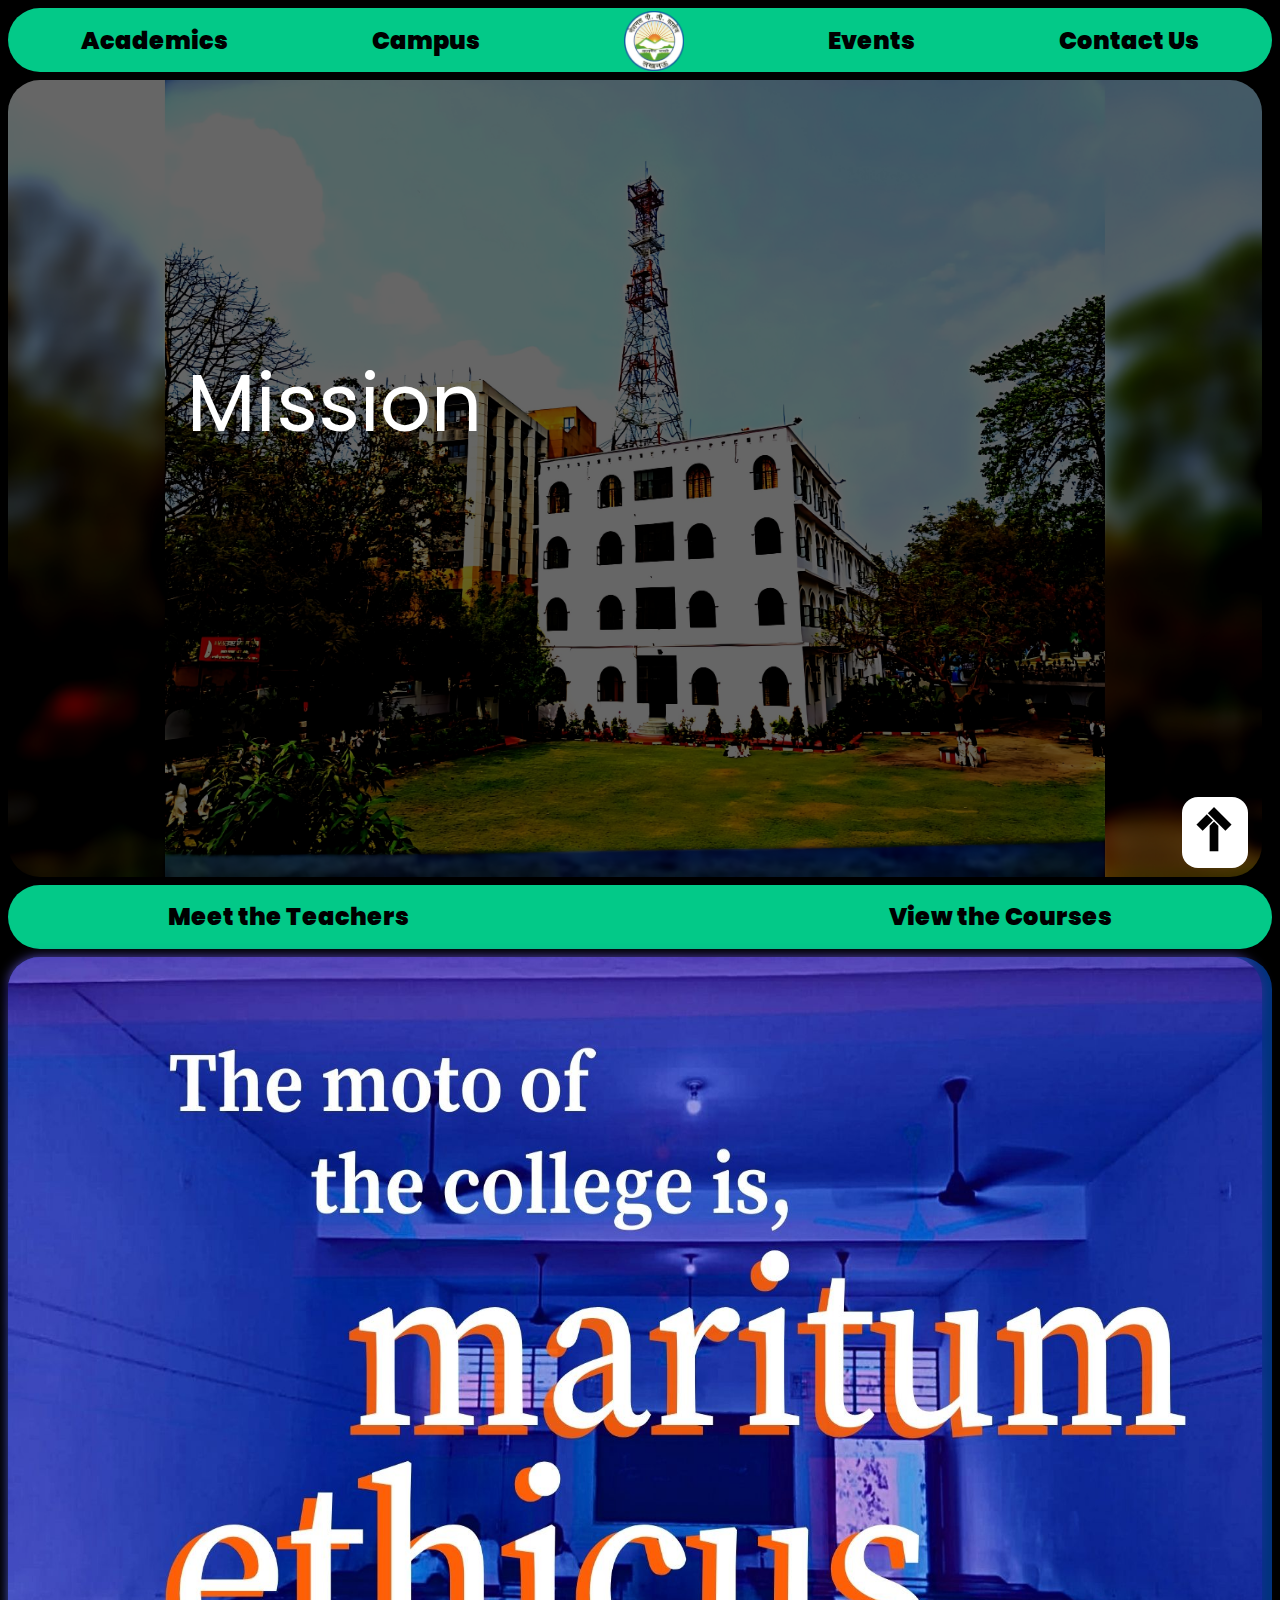
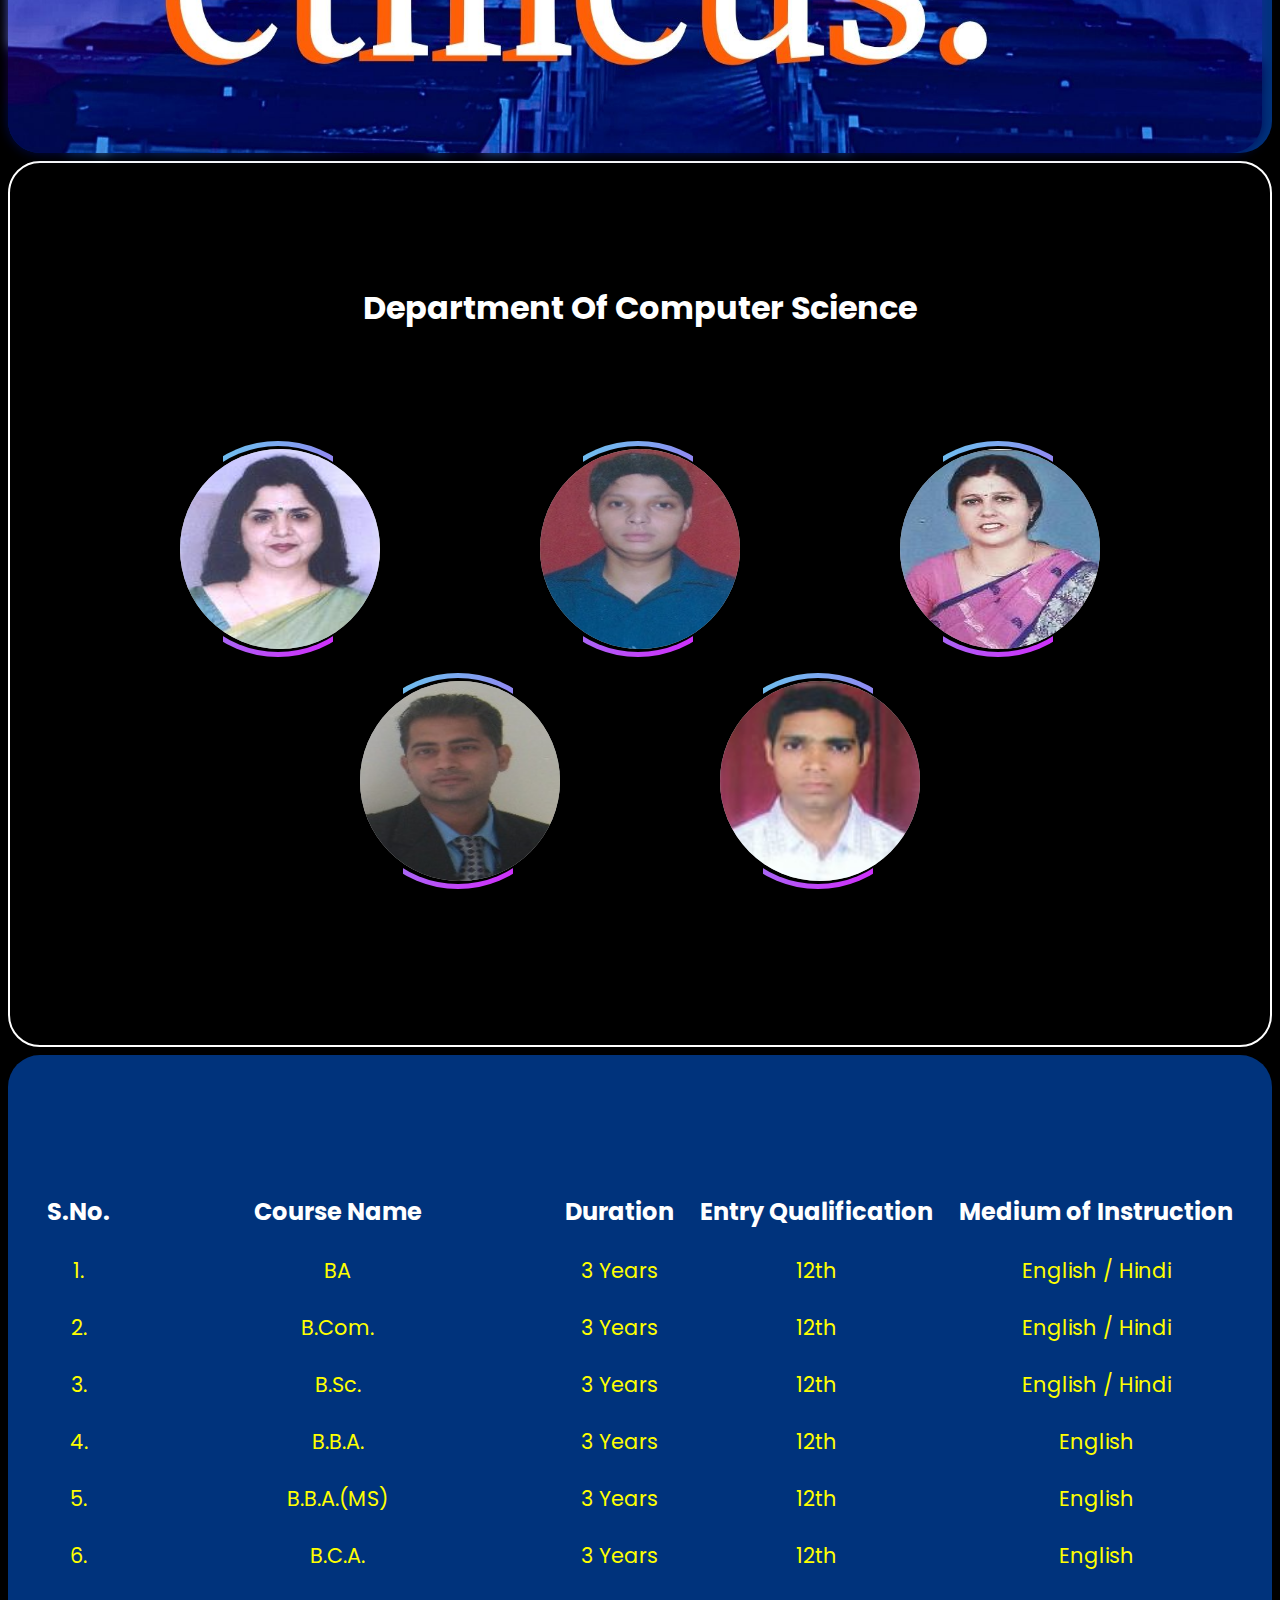
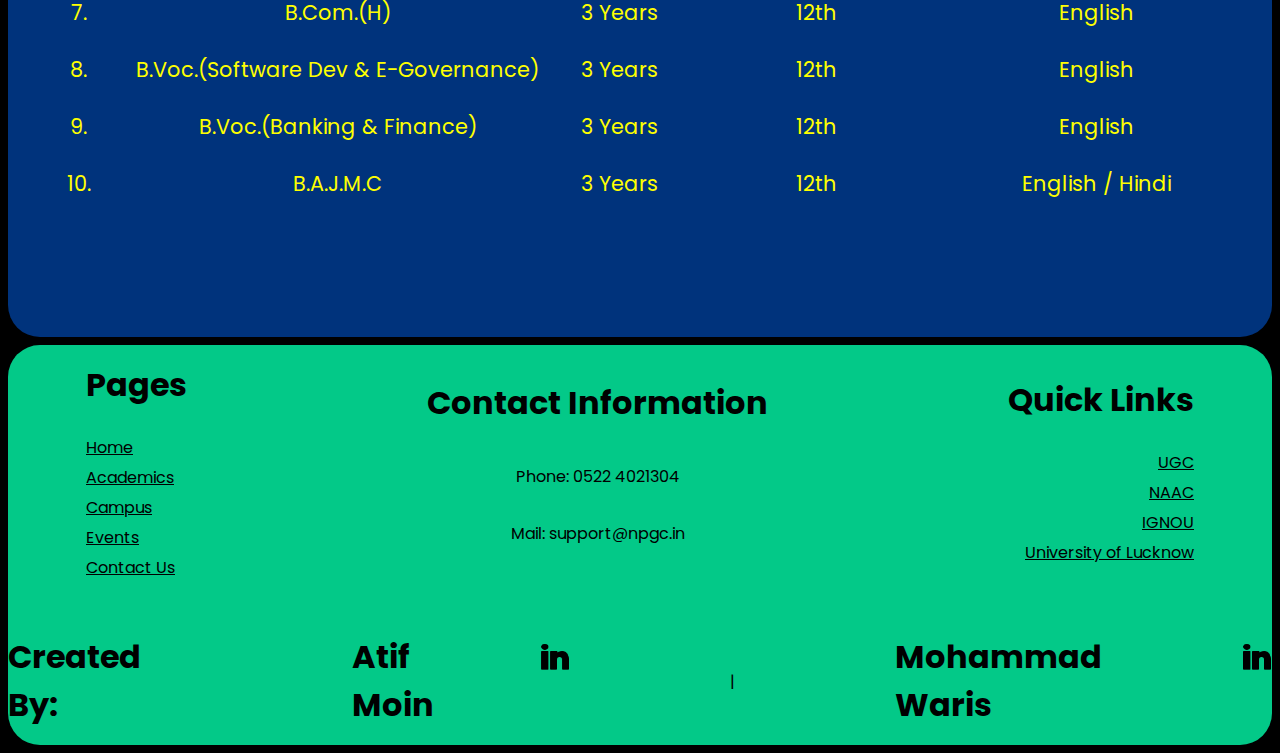
<file: index.html>
<!DOCTYPE html>
<html lang="en">
  <head>
    <meta charset="UTF-8" />
    <meta http-equiv="X-UA-Compatible" content="IE=edge" />
    <meta name="viewport" content="width=device-width, initial-scale=1.0" />
    <link rel="preconnect" href="https://fonts.googleapis.com" />
    <link rel="preconnect" href="https://fonts.gstatic.com" crossorigin />
    <link
      href="https://fonts.googleapis.com/css2?family=Poppins:wght@200;400;700;800&display=swap"
      rel="stylesheet"
    />
    <link rel="stylesheet" href="./index.css" />
    <link rel="shortcut icon" href="./assets/logo.png" type="image/x-icon" />
    <title>Home</title>
  </head>
  <body>
    <a class="scroll-to-top" href="#navbar">
      <img src="./assets/up-arrow.png" alt="" />
    </a>
    <nav>
      <div class="navbar" id="navbar">
        <a href="./academics.html">Academics</a>
        <a href="./campus.html">Campus</a>
        <a href="./index.html">
          <img src="./assets/logo.png" alt="" />
        </a>
        <a href="./events.html">Events</a>
        <a href="./contact.html">Contact Us</a>
      </div>
    </nav>
    <div class="hero-first">
      <div class="text-style">
        <p class="text1">Mission</p>
        <p class="text2">
          Focuses on the overall development of the individuals
        </p>
        <p class="text3">
          who can serve their organizations, their society and humanity
        </p>
        <p class="text4">at large with dedication.</p>
      </div>
      <img src="./assets/npgc.jpg" alt="" id="upper" />
    </div>
    <div class="explore">
      <a href="#hero-third">Meet the Teachers</a>
      <a href="#hero-fourth">View the Courses</a>
    </div>
    <div class="hero-second">
      <img src="./assets/mottobg.jpg" alt="" id="bg" />
      <img id="main" src="./assets/motto.jpg" alt="" />
    </div>
    <div class="hero-third" id="hero-third">
      <h1>Department Of Computer Science</h1>
      <div class="upper-row">
        <div class="flip-card">
          <div class="upperanimation"></div>
          <div class="flip-card-inner">
            <div class="flip-card-front">
              <img
                src="./assets/shalini.jpg"
                style="width: 200px; height: 200px"
              />
            </div>
            <div class="flip-card-back">
              <h1>Dr. Shalini Lamba</h1>
            </div>
          </div>
        </div>
        <div class="flip-card">
          <div class="upperanimation"></div>
          <div class="flip-card-inner">
            <div class="flip-card-front">
              <img
                src="./assets/mahesh.jpg"
                style="width: 200px; height: 200px"
              />
            </div>
            <div class="flip-card-back">
              <h1>Mr. Mahesh Tiwari</h1>
            </div>
          </div>
        </div>
        <div class="flip-card">
          <div class="upperanimation"></div>
          <div class="flip-card-inner">
            <div class="flip-card-front">
              <img
                src="./assets/shweta.jpg"
                style="width: 200px; height: 200px"
              />
            </div>
            <div class="flip-card-back">
              <h1>Mrs. Shweta Sinha</h1>
            </div>
          </div>
        </div>
      </div>

      <div class="lower-row">
        <div class="flip-card">
          <div class="upperanimation"></div>
          <div class="flip-card-inner">
            <div class="flip-card-front">
              <img
                src="./assets/rinku.jpg"
                style="width: 200px; height: 200px"
              />
            </div>
            <div class="flip-card-back">
              <h1>Mr. Rinku Raheja</h1>
            </div>
          </div>
        </div>
        <div class="flip-card">
          <div class="upperanimation"></div>
          <div class="flip-card-inner">
            <div class="flip-card-front">
              <img
                src="./assets/amit.jpg"
                style="width: 200px; height: 200px"
              />
            </div>
            <div class="flip-card-back">
              <h1>Mr. Amit Kumar</h1>
            </div>
          </div>
        </div>
      </div>
    </div>
    <div class="hero-fourth" id="hero-fourth">
      <table>
        <th>S.No.</th>
        <th>Course Name</th>
        <th>Duration</th>
        <th>Entry Qualification</th>
        <th>Medium of Instruction</th>
        <tr>
          <td>1.</td>
          <td>BA</td>
          <td>3 Years</td>
          <td>12th</td>
          <td>English / Hindi</td>
        </tr>
        <tr>
          <td>2.</td>
          <td>B.Com.</td>
          <td>3 Years</td>
          <td>12th</td>
          <td>English / Hindi</td>
        </tr>
        <tr>
          <td>3.</td>
          <td>B.Sc.</td>
          <td>3 Years</td>
          <td>12th</td>
          <td>English / Hindi</td>
        </tr>
        <tr>
          <td>4.</td>
          <td>B.B.A.</td>
          <td>3 Years</td>
          <td>12th</td>
          <td>English</td>
        </tr>
        <tr>
          <td>5.</td>
          <td>B.B.A.(MS)</td>
          <td>3 Years</td>
          <td>12th</td>
          <td>English</td>
        </tr>
        <tr>
          <td>6.</td>
          <td>B.C.A.</td>
          <td>3 Years</td>
          <td>12th</td>
          <td>English</td>
        </tr>
        <tr>
          <td>7.</td>
          <td>B.Com.(H)</td>
          <td>3 Years</td>
          <td>12th</td>
          <td>English</td>
        </tr>
        <tr>
          <td>8.</td>
          <td>B.Voc.(Software Dev & E-Governance)</td>
          <td>3 Years</td>
          <td>12th</td>
          <td>English</td>
        </tr>
        <tr>
          <td>9.</td>
          <td>B.Voc.(Banking & Finance)</td>
          <td>3 Years</td>
          <td>12th</td>
          <td>English</td>
        </tr>
        <tr>
          <td>10.</td>
          <td>B.A.J.M.C</td>
          <td>3 Years</td>
          <td>12th</td>
          <td>English / Hindi</td>
        </tr>
      </table>
    </div>

    <footer>
      <div class="footer">
        <div class="upper-row">
          <div class="left-upper-row">
            <h1>Pages</h1>
            <a href="/">Home</a>
            <a href="./academics.html">Academics</a>
            <a href="./campus.html">Campus</a>
            <a href="./events.html">Events</a>
            <a href="./contact.html">Contact Us</a>
          </div>
          <div class="middle-upper-row">
            <h1>Contact Information</h1>
            <p>Phone: 0522 4021304</p>
            <p>Mail: support@npgc.in</p>
          </div>
          <div class="right-upper-row">
            <h1>Quick Links</h1>
            <a href="http://www.ugc.ac.in/" target="_blank">UGC</a>
            <a href="http://www.naac.gov.in/" target="_blank">NAAC</a>
            <a href="http://www.ignou.ac.in/" target="_blank">IGNOU</a>
            <a href="http://www.lkouniv.ac.in/" target="_blank"
              >University of Lucknow</a
            >
          </div>
        </div>
        <div class="lower-row">
          <h1>Created By:</h1>
          <div class="right-lower-row">
            <h1>Atif Moin</h1>
            <a target="_blank" href="https://www.linkedin.com/in/atifmoin/">
              <img src="./assets/linkedin.png" alt="" />
            </a>
          </div>
          <p>|</p>
          <div class="left-lower-row">
            <h1>Mohammad Waris</h1>
            <a
              target="_blank"
              href="https://www.linkedin.com/in/ACoAAD0OyKgBN2rH9EAEaRdAyIFysimsg9O8yos?lipi=urn%3Ali%3Apage%3Ad_flagship3_profile_view_base%3B0YOAANBIQhuEbpVRnVppYQ%3D%3D"
            >
              <img src="./assets/linkedin.png" alt="" />
            </a>
          </div>
        </div>
      </div>
    </footer>
  </body>
</html>
</file>
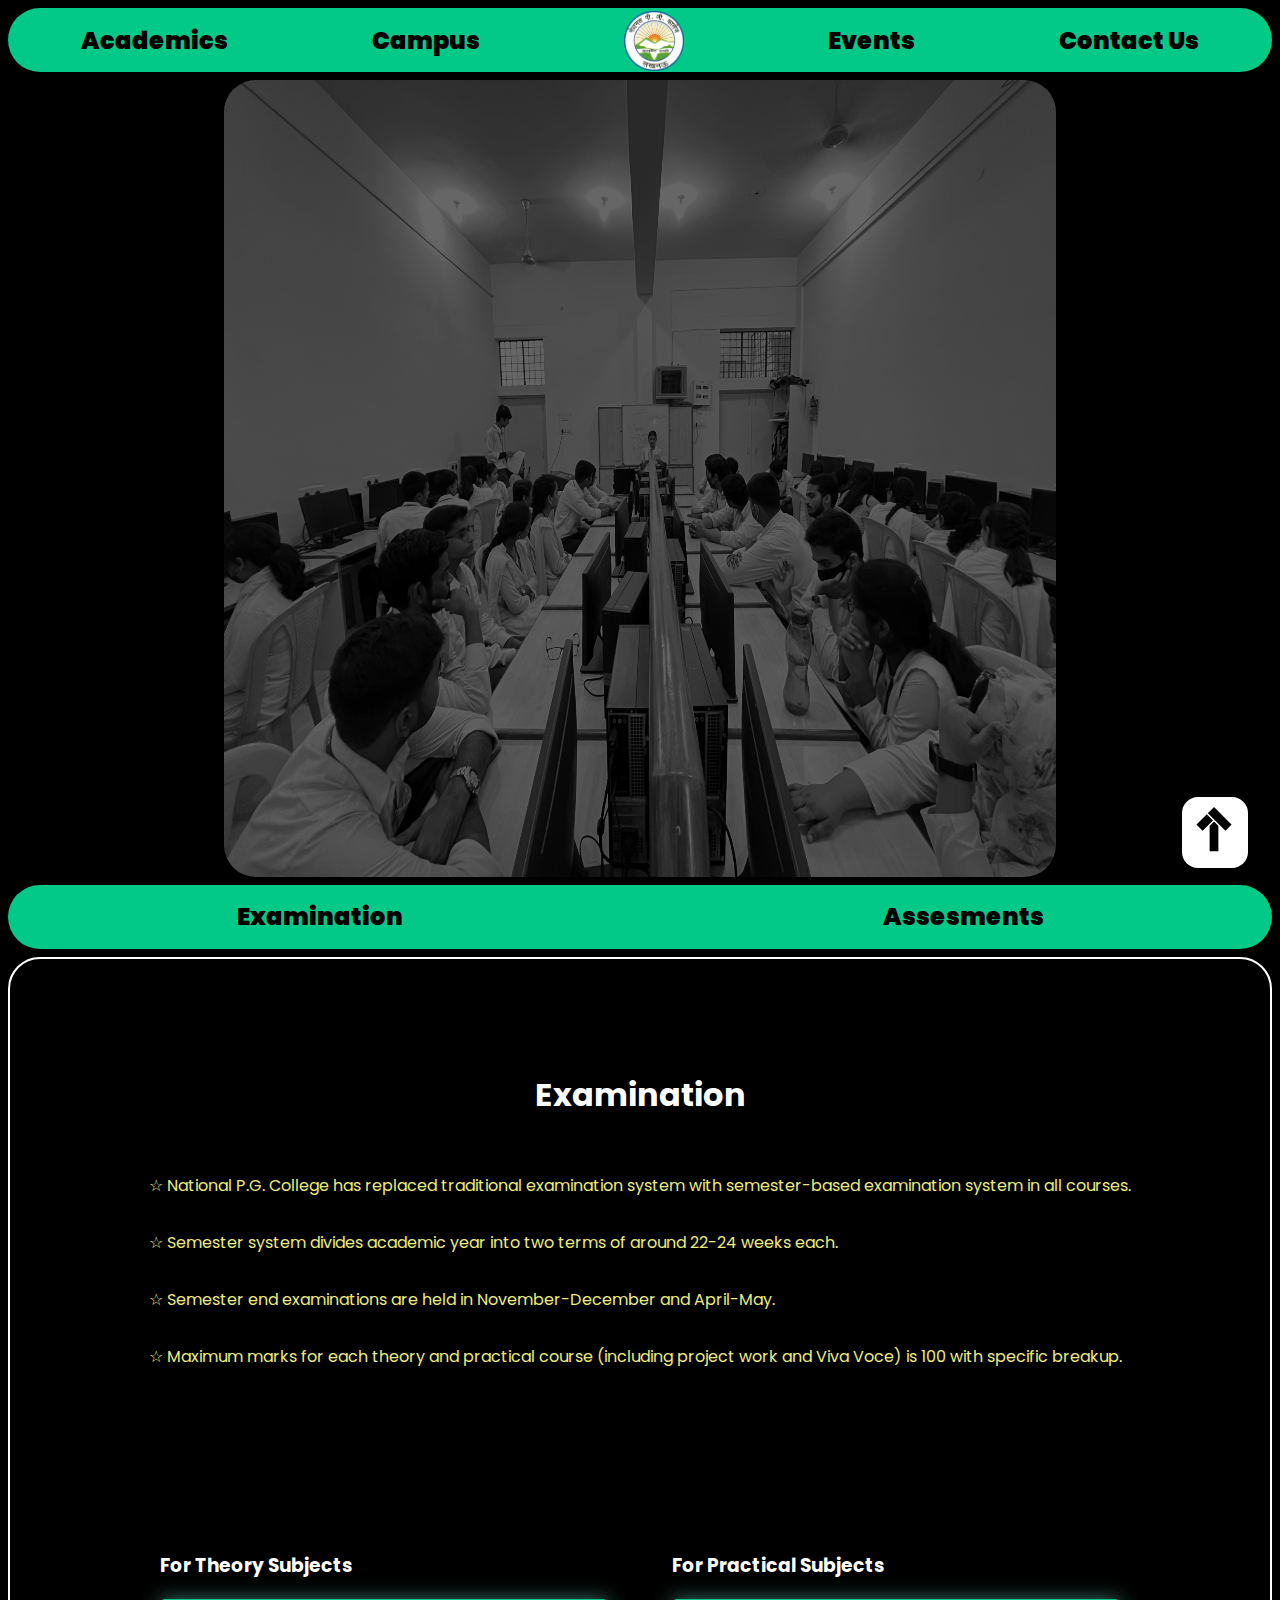
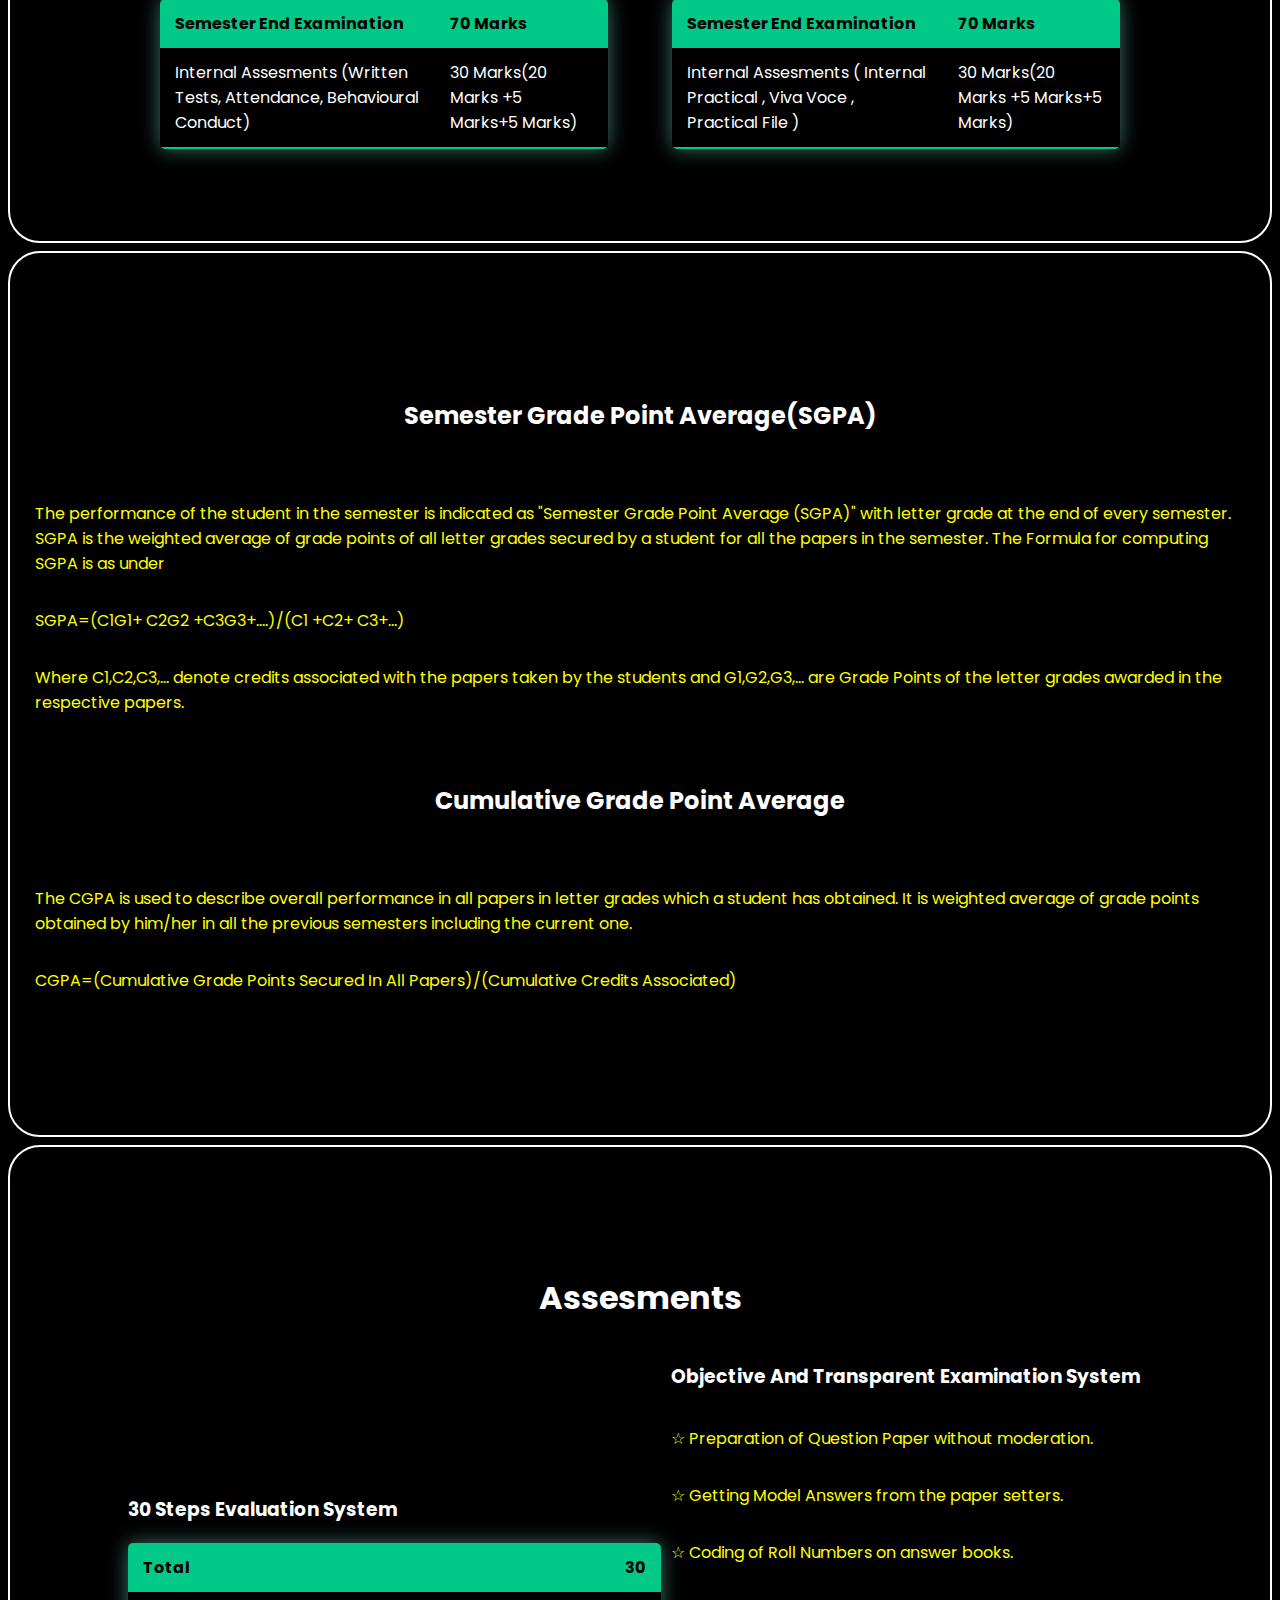
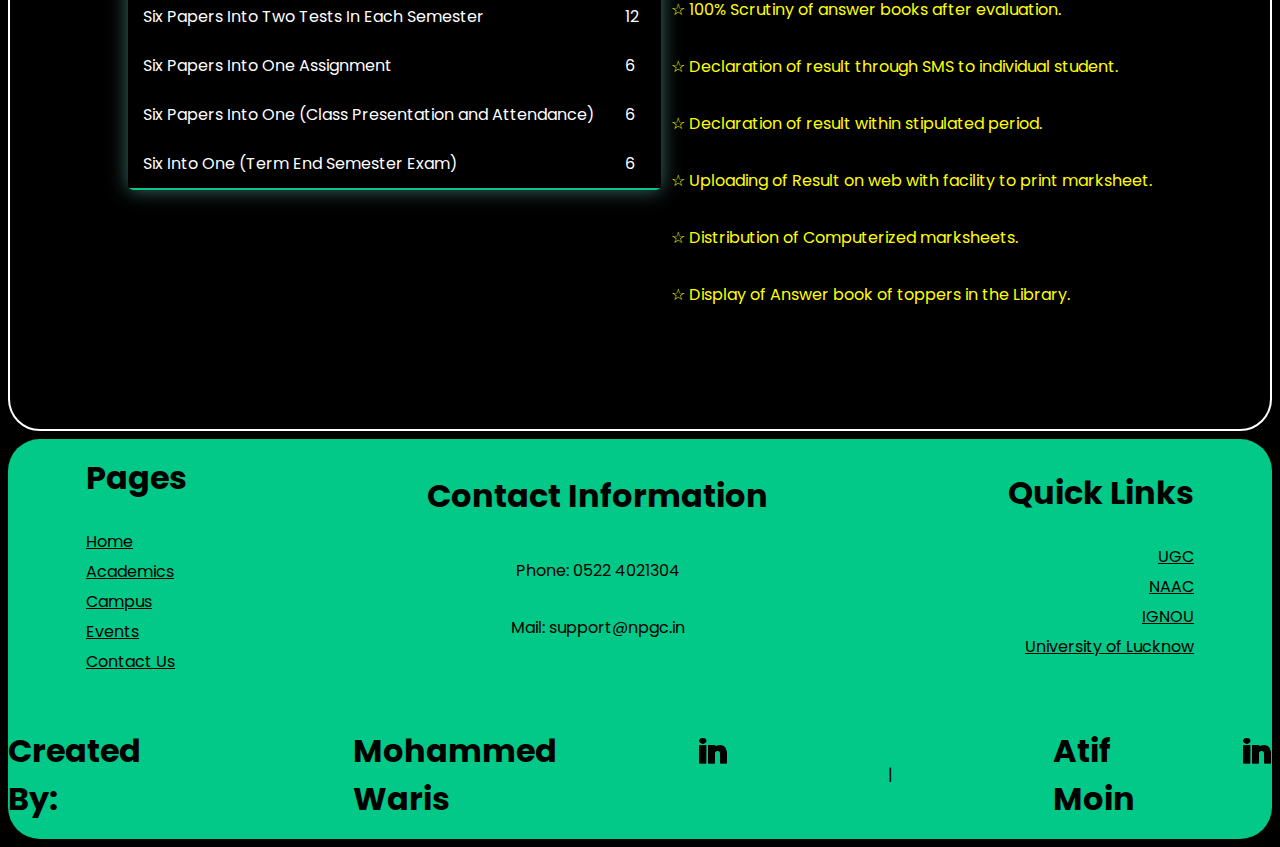
<file: academics.html>
<!DOCTYPE html>
<html lang="en">
  <head>
    <meta charset="UTF-8" />
    <meta http-equiv="X-UA-Compatible" content="IE=edge" />
    <meta name="viewport" content="width=device-width, initial-scale=1.0" />
    <link rel="preconnect" href="https://fonts.googleapis.com" />
    <link rel="preconnect" href="https://fonts.gstatic.com" crossorigin />
    <link
      href="https://fonts.googleapis.com/css2?family=Poppins:wght@200;400;700;800&display=swap"
      rel="stylesheet"
    />
    <link rel="stylesheet" href="./academics.css" />
    <link rel="shortcut icon" href="./assets/logo.png" type="image/x-icon" />
    <title>Academics</title>
  </head>

  <body>
    <a class="scroll-to-top" href="#navbar">
      <img src="./assets/up-arrow.png" alt="" />
    </a>
    <nav>
      <div class="navbar" id="navbar">
        <a href="./academics.html">Academics</a>
        <a href="./campus.html">Campus</a>
        <a href="./index.html">
          <img src="./assets/logo.png" alt="" />
        </a>
        <a href="./events.html">Events</a>
        <a href="./contact.html">Contact Us</a>
      </div>
    </nav>
    <div class="hero-first">
      <div class="text-style"></div>
      <img src="./assets/IMG_1692.JPG" alt="" id="upper" />
    </div>
    <div class="explore">
      <a href="#hero-second">Examination</a>
      <a href="#hero-fourth">Assesments</a>
    </div>
    <div class="hero-second" id="hero-second">
      <h1>Examination</h1>
      <div class="hero-second-1P">
        <p>
          &#9734; National P.G. College has replaced traditional examination
          system with semester-based examination system in all courses.
        </p>
        <p>
          &#9734; Semester system divides academic year into two terms of around
          22-24 weeks each.
        </p>
        <p>
          &#9734; Semester end examinations are held in November-December and
          April-May.
        </p>
        <p>
          &#9734; Maximum marks for each theory and practical course (including
          project work and Viva Voce) is 100 with specific breakup.
        </p>
      </div>
      <div class="hero-second-1P-table">
        <div class="hero-second-1P-table1">
          <table class="table-style">
            <h3>For Theory Subjects</h3>

            <thead>
              <tr>
                <th>Semester End Examination</th>
                <th>70 Marks</th>
              </tr>
            </thead>

            <tbody>
              <tr>
                <td>
                  Internal Assesments (Written Tests, Attendance, Behavioural
                  Conduct)
                </td>
                <td>30 Marks(20 Marks +5 Marks+5 Marks)</td>
              </tr>
            </tbody>
          </table>
        </div>
        <div class="hero-second-1P-table2">
          <table class="table-style">
            <h3>For Practical Subjects</h3>

            <thead>
              <tr>
                <th>Semester End Examination</th>
                <th>70 Marks</th>
              </tr>
            </thead>
            <tbody>
              <tr>
                <td>
                  Internal Assesments ( Internal Practical , Viva Voce ,
                  Practical File )
                </td>
                <td>30 Marks(20 Marks +5 Marks+5 Marks)</td>
              </tr>
            </tbody>
          </table>
        </div>
      </div>
    </div>
    <div class="hero-third" id="hero-third">
      <div class="hero-third-1">
        <h2>Semester Grade Point Average(SGPA)</h2>
      </div>
      <div class="hero-third-2">
        <p>
          The performance of the student in the semester is indicated as
          "Semester Grade Point Average (SGPA)" with letter grade at the end of
          every semester. SGPA is the weighted average of grade points of all
          letter grades secured by a student for all the papers in the semester.
          The Formula for computing SGPA is as under
        </p>
        <p>SGPA=(C1G1+ C2G2 +C3G3+....)/(C1 +C2+ C3+...)</p>
        <p>
          Where C1,C2,C3,… denote credits associated with the papers taken by
          the students and G1,G2,G3,… are Grade Points of the letter grades
          awarded in the respective papers.
        </p>
      </div>
      <div class="hero-third-3">
        <h2>Cumulative Grade Point Average</h2>
      </div>
      <div class="hero-third-4">
        <p>
          The CGPA is used to describe overall performance in all papers in
          letter grades which a student has obtained. It is weighted average of
          grade points obtained by him/her in all the previous semesters
          including the current one.
        </p>
        <p>
          CGPA=(Cumulative Grade Points Secured In All Papers)/(Cumulative
          Credits Associated)
        </p>
      </div>
    </div>
    <div class="hero-fourth" id="hero-fourth">
      <h1>Assesments</h1>
      <div class="hero-fourth-2">
        <div class="hero-fourth-2-1">
          <table class="table-style">
            <h3>30 Steps Evaluation System</h3>
            <tbody>
              <tr>
                <td>Six Papers Into Two Tests In Each Semester</td>
                <td>12</td>
              </tr>
              <tr>
                <td>Six Papers Into One Assignment</td>
                <td>6</td>
              </tr>
              <tr>
                <td>Six Papers Into One (Class Presentation and Attendance)</td>
                <td>6</td>
              </tr>
              <tr>
                <td>Six Into One (Term End Semester Exam)</td>
                <td>6</td>
              </tr>
            </tbody>
            <thead>
              <tr>
                <th>Total</th>
                <th>30</th>
              </tr>
            </thead>
          </table>
        </div>
        <div class="hero-fourth-2-2">
          <h3>Objective And Transparent Examination System</h3>
          <p>&#9734; Preparation of Question Paper without moderation.</p>
          <p>&#9734; Getting Model Answers from the paper setters.</p>
          <p>&#9734; Coding of Roll Numbers on answer books.</p>
          <p>&#9734; 100% Scrutiny of answer books after evaluation.</p>
          <p>
            &#9734; Declaration of result through SMS to individual student.
          </p>
          <p>&#9734; Declaration of result within stipulated period.</p>
          <p>
            &#9734; Uploading of Result on web with facility to print marksheet.
          </p>
          <p>&#9734; Distribution of Computerized marksheets.</p>
          <p>&#9734; Display of Answer book of toppers in the Library.</p>
        </div>
      </div>
    </div>

    <footer>
      <div class="footer">
        <div class="upper-row">
          <div class="left-upper-row">
            <h1>Pages</h1>
            <a href="/">Home</a>
            <a href="./academics.html">Academics</a>
            <a href="./campus.html">Campus</a>
            <a href="./events.html">Events</a>
            <a href="./contact.html">Contact Us</a>
          </div>
          <div class="middle-upper-row">
            <h1>Contact Information</h1>
            <p>Phone: 0522 4021304</p>
            <p>Mail: support@npgc.in</p>
          </div>
          <div class="right-upper-row">
            <h1>Quick Links</h1>
            <a href="http://www.ugc.ac.in/" target="_blank">UGC</a>
            <a href="http://www.naac.gov.in/" target="_blank">NAAC</a>
            <a href="http://www.ignou.ac.in/" target="_blank">IGNOU</a>
            <a href="http://www.lkouniv.ac.in/" target="_blank"
              >University of Lucknow</a
            >
          </div>
        </div>
        <div class="lower-row">
          <h1>Created By:</h1>
          <div class="left-lower-row">
            <h1>Mohammed Waris</h1>
            <a
              target="_blank"
              href="https://www.linkedin.com/in/ACoAAD0OyKgBN2rH9EAEaRdAyIFysimsg9O8yos?lipi=urn%3Ali%3Apage%3Ad_flagship3_profile_view_base%3B0YOAANBIQhuEbpVRnVppYQ%3D%3D"
            >
              <img src="./assets/linkedin.png" alt="" />
            </a>
          </div>
          <p>|</p>
          <div class="right-lower-row">
            <h1>Atif Moin</h1>
            <a target="_blank" href="https://www.linkedin.com/in/atifmoin/">
              <img src="./assets/linkedin.png" alt="" />
            </a>
          </div>
        </div>
      </div>
    </footer>
  </body>
</html>
</file>
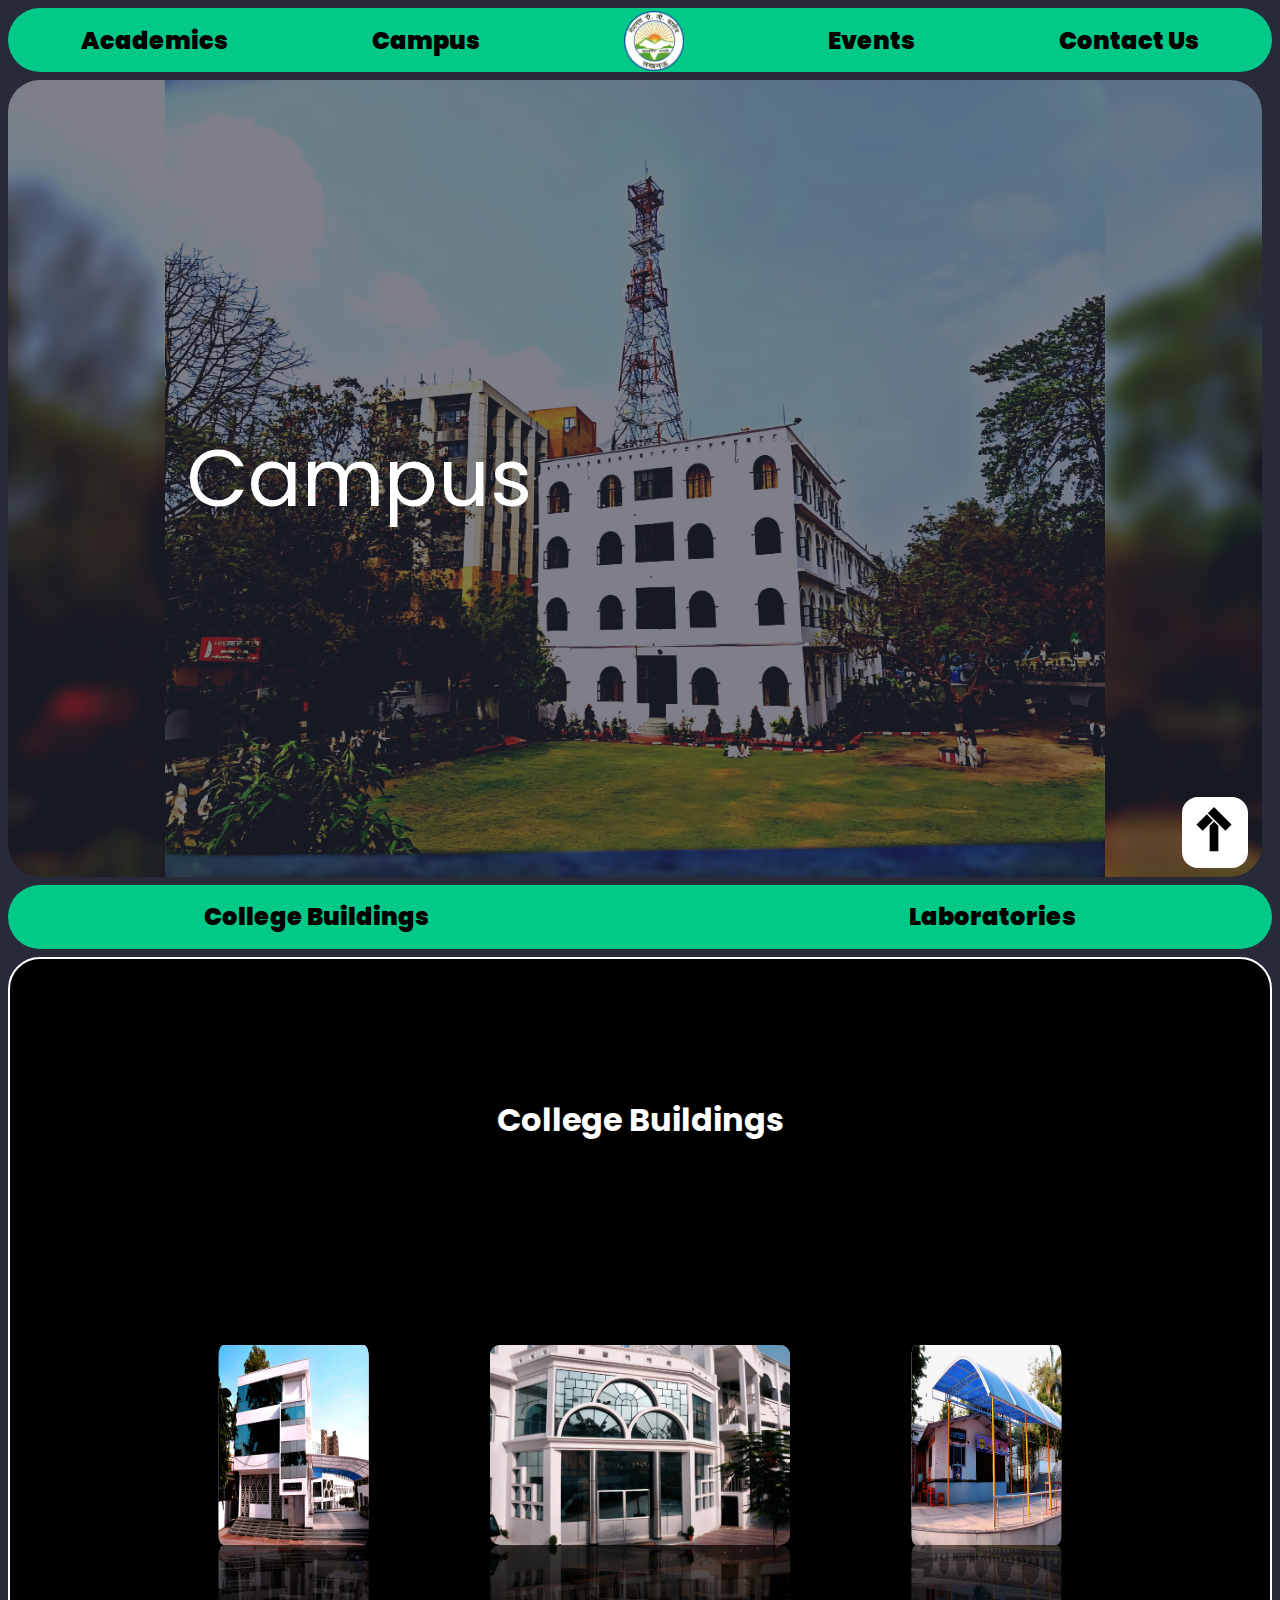
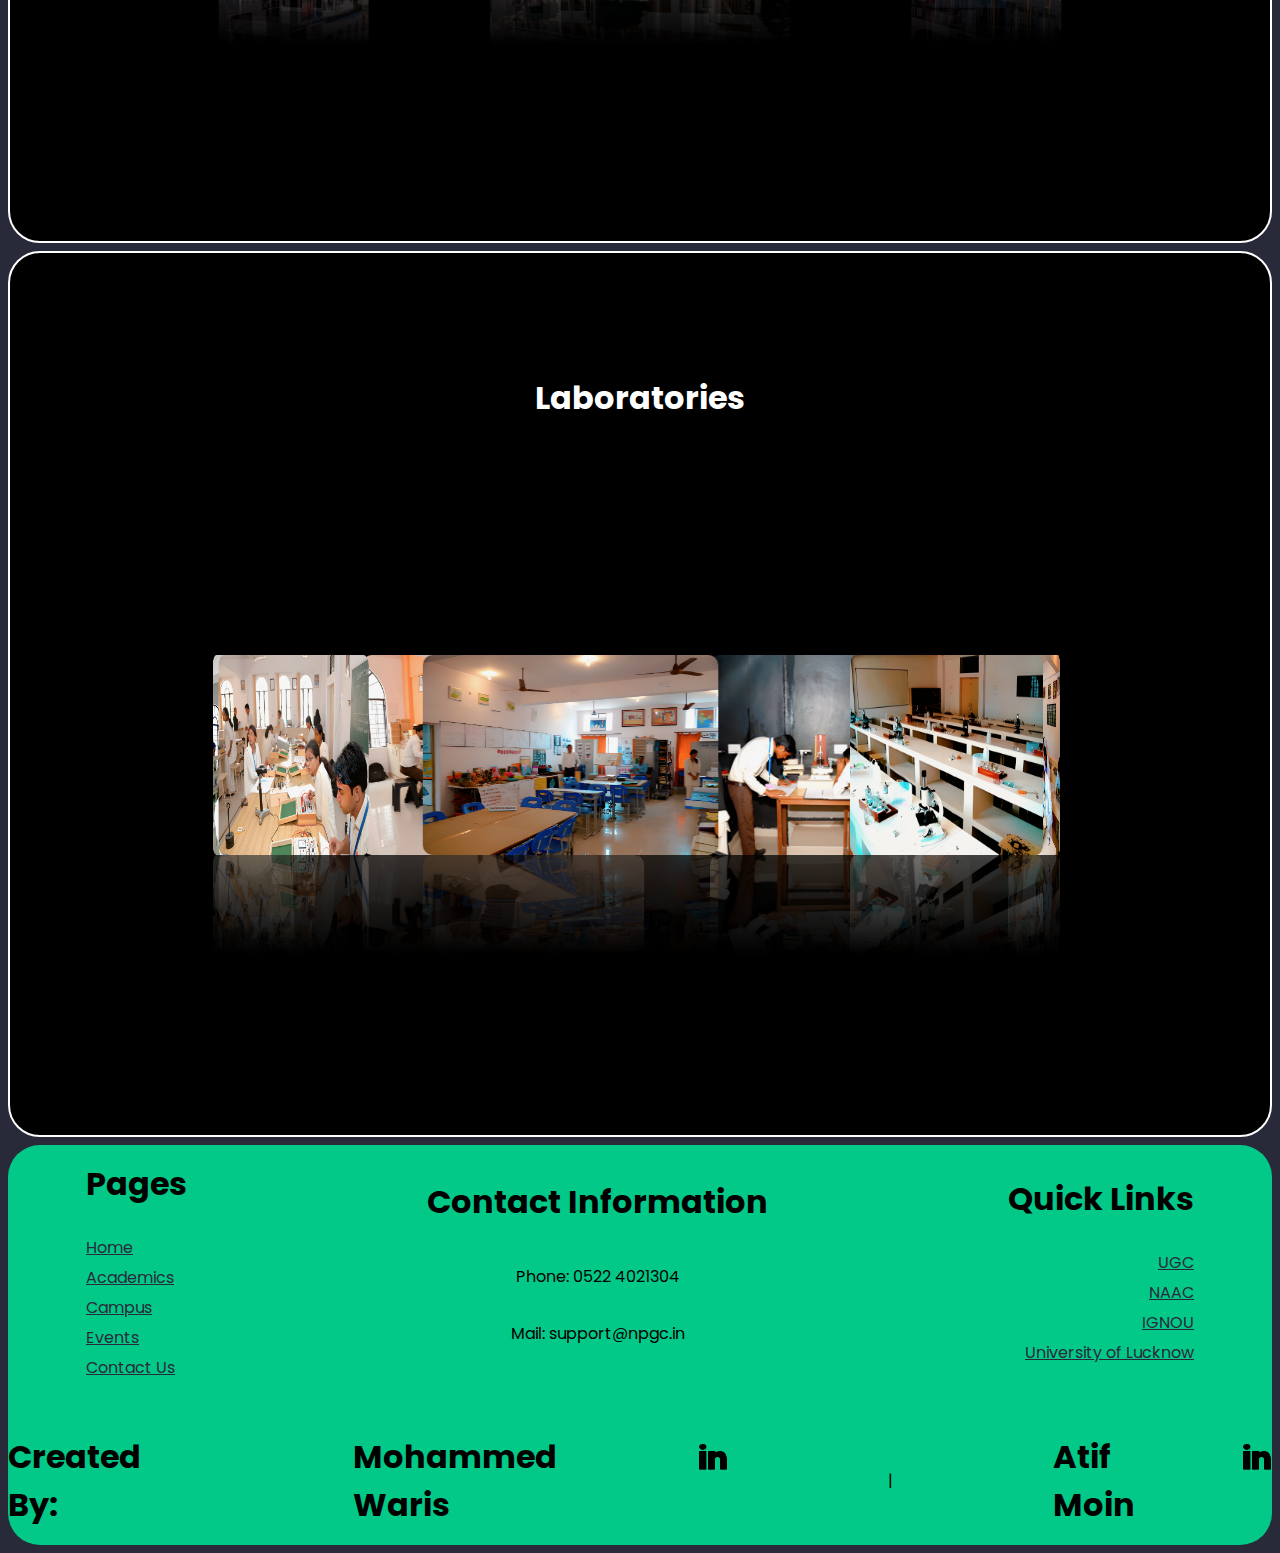
<file: campus.html>
<!DOCTYPE html>
<html lang="en">
  <head>
    <meta charset="UTF-8" />
    <meta http-equiv="X-UA-Compatible" content="IE=edge" />
    <meta name="viewport" content="width=device-width, initial-scale=1.0" />
    <link rel="preconnect" href="https://fonts.googleapis.com" />
    <link rel="preconnect" href="https://fonts.gstatic.com" crossorigin />
    <link
      href="https://fonts.googleapis.com/css2?family=Poppins:wght@200;400;700;800&display=swap"
      rel="stylesheet"
    />
    <link rel="stylesheet" href="./campus.css" />
    <link rel="shortcut icon" href="./assets/logo.png" type="image/x-icon" />
    <title>NPGC</title>
  </head>

  <body>
    <a class="scroll-to-top" href="#navbar">
      <img src="./assets/up-arrow.png" alt="" />
    </a>
    <nav>
      <div class="navbar" id="navbar">
        <a href="./academics.html">Academics</a>
        <a href="./campus.html">Campus</a>
        <a href="./index.html">
          <img src="./assets/logo.png" alt="" />
        </a>
        <a href="./events.html">Events</a>
        <a href="./contact.html">Contact Us</a>
      </div>
    </nav>
    <div class="hero-first">
      <div class="text-style">
        <p class="text1">Campus</p>
      </div>
      <img src="./assets/npgc.jpg" alt="" id="upper" />
    </div>
    <div class="explore">
      <a href="#hero-second">College Buildings</a>
      <a href="#hero-third">Laboratories</a>
    </div>
    <div class="hero-second" id="hero-second">
      <h1 class="header">College Buildings</h1>
      <div class="gallery">
        <span style="--i: 1"
          ><img src="./assets/1.jpg" alt="" />
          <p class="text" id="can">Canteen</p>
        </span>
        <span style="--i: 2"
          ><img src="./assets/2.jpg" alt="" />
          <p class="text" id="eval">Evaluation Centre</p></span
        >
        <span style="--i: 3"
          ><img src="./assets/3.jpg" alt="" />
          <p class="text" id="ab">Academic Block</p></span
        >
        <span style="--i: 4"
          ><img src="./assets/4.jpg" alt="" />
          <p class="text">Science Block</p></span
        >
        <span style="--i: 5"
          ><img src="./assets/5.jpg" alt="" />
          <p class="text">Administrative Block</p></span
        >
        <span style="--i: 6"
          ><img src="./assets/6.jpg" alt="" />
          <p class="text" id="lib">Library</p></span
        >
      </div>
    </div>
    <div class="hero-third" id="hero-third">
      <h1 class="header">Laboratories</h1>
      <div class="gallery2">
        <span style="--i: 1"
          ><img src="./assets/7.jpg" alt="" />
          <p class="text" id="bl">Botany Lab</p>
        </span>
        <span style="--i: 2"
          ><img src="./assets/8.jpg" alt="" />
          <p class="text" id="zl">Zoology Lab</p></span
        >
        <span style="--i: 3"
          ><img src="./assets/9.jpg" alt="" />
          <p class="text" id="pl2">Physics Lab</p></span
        >
        <span style="--i: 4"
          ><img src="./assets/10.jpg" alt="" />
          <p class="text">Electronics Lab</p></span
        >
        <span style="--i: 5"
          ><img src="./assets/11.jpg" alt="" />
          <p class="text">Chemistry Lab<label></label></p
        ></span>
        <span style="--i: 6"
          ><img src="./assets/12.jpg" alt="" />
          <p class="text" id="pl">Physics Lab</p></span
        >
        <span style="--i: 7"
          ><img src="./assets/13.jpg" alt="" />
          <p class="text">Geography Lab</p></span
        >
      </div>
    </div>

    <footer>
      <div class="footer">
        <div class="upper-row">
          <div class="left-upper-row">
            <h1>Pages</h1>
            <a href="/">Home</a>
            <a href="./academics.html">Academics</a>
            <a href="./campus.html">Campus</a>
            <a href="./events.html">Events</a>
            <a href="./contact.html">Contact Us</a>
          </div>
          <div class="middle-upper-row">
            <h1>Contact Information</h1>
            <p>Phone: 0522 4021304</p>
            <p>Mail: support@npgc.in</p>
          </div>
          <div class="right-upper-row">
            <h1>Quick Links</h1>
            <a href="http://www.ugc.ac.in/" target="_blank">UGC</a>
            <a href="http://www.naac.gov.in/" target="_blank">NAAC</a>
            <a href="http://www.ignou.ac.in/" target="_blank">IGNOU</a>
            <a href="http://www.lkouniv.ac.in/" target="_blank"
              >University of Lucknow</a
            >
          </div>
        </div>
        <div class="lower-row">
          <h1>Created By:</h1>
          <div class="left-lower-row">
            <h1>Mohammed Waris</h1>
            <a
              target="_blank"
              href="https://www.linkedin.com/in/ACoAAD0OyKgBN2rH9EAEaRdAyIFysimsg9O8yos?lipi=urn%3Ali%3Apage%3Ad_flagship3_profile_view_base%3B0YOAANBIQhuEbpVRnVppYQ%3D%3D"
            >
              <img src="./assets/linkedin.png" alt="" />
            </a>
          </div>
          <p>|</p>
          <div class="right-lower-row">
            <h1>Atif Moin</h1>
            <a target="_blank" href="https://www.linkedin.com/in/atifmoin/">
              <img src="./assets/linkedin.png" alt="" />
            </a>
          </div>
        </div>
      </div>
    </footer>
  </body>
</html>
</file>
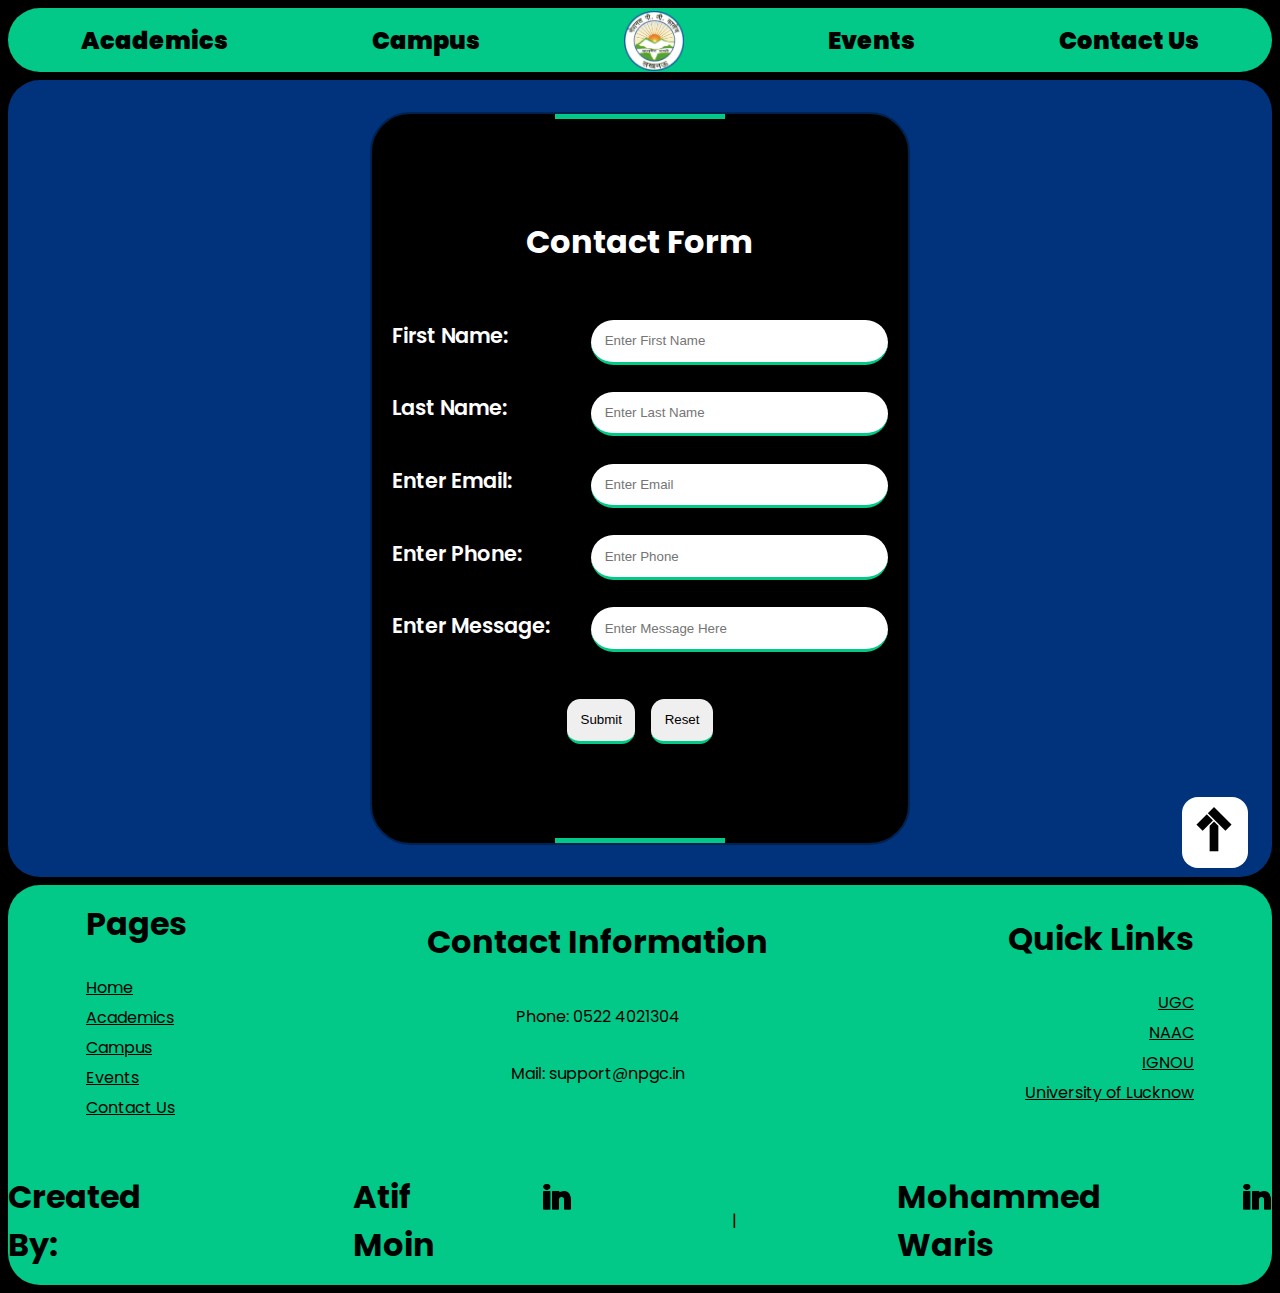
<file: contact.html>
<!DOCTYPE html>
<html lang="en">
  <head>
    <meta charset="UTF-8" />
    <meta http-equiv="X-UA-Compatible" content="IE=edge" />
    <meta name="viewport" content="width=device-width, initial-scale=1.0" />
    <link rel="preconnect" href="https://fonts.googleapis.com" />
    <link rel="preconnect" href="https://fonts.gstatic.com" crossorigin />
    <link
      href="https://fonts.googleapis.com/css2?family=Poppins:wght@200;400;700;800&display=swap"
      rel="stylesheet"
    />
    <link rel="stylesheet" href="./contact.css" />
    <link rel="shortcut icon" href="./assets/logo.png" type="image/x-icon" />
    <title>Contact Us</title>
  </head>
  <body>
    <a class="scroll-to-top" href="#navbar">
      <img src="./assets/up-arrow.png" alt="" />
    </a>
    <nav>
      <div class="navbar" id="navbar">
        <a href="./academics.html">Academics</a>
        <a href="./campus.html">Campus</a>
        <a href="./index.html">
          <img src="./assets/logo.png" alt="" />
        </a>
        <a href="./events.html">Events</a>
        <a href="./contact.html">Contact Us</a>
      </div>
    </nav>
    <div class="hero-first">
      <div class="box">
        <h1>Contact Form</h1>
        <form action="">
          <div class="upper">
            <div class="left">
              <label for="fname">First Name:</label>
              <label for="lname">Last Name:</label>
              <label for="email">Enter Email:</label>
              <label for="phone">Enter Phone:</label>
              <label for="msg">Enter Message:</label>
            </div>
            <div class="right">
              <input type="text" id="fname" placeholder="Enter First Name" />
              <input type="text" id="lname" placeholder="Enter Last Name" />
              <input type="email" id="email" placeholder="Enter Email" />
              <input type="tel" id="phone" placeholder="Enter Phone" />
              <input type="text" id="msg" placeholder="Enter Message Here" />
            </div>
          </div>
          <div class="lower">
            <input type="submit" />
            <input type="reset" />
          </div>
        </form>
      </div>
    </div>
    <footer>
      <div class="footer">
        <div class="upper-row">
          <div class="left-upper-row">
            <h1>Pages</h1>
            <a href="/">Home</a>
            <a href="./academics.html">Academics</a>
            <a href="./campus.html">Campus</a>
            <a href="./events.html">Events</a>
            <a href="./contact.html">Contact Us</a>
          </div>
          <div class="middle-upper-row">
            <h1>Contact Information</h1>
            <p>Phone: 0522 4021304</p>
            <p>Mail: support@npgc.in</p>
          </div>
          <div class="right-upper-row">
            <h1>Quick Links</h1>
            <a href="http://www.ugc.ac.in/" target="_blank">UGC</a>
            <a href="http://www.naac.gov.in/" target="_blank">NAAC</a>
            <a href="http://www.ignou.ac.in/" target="_blank">IGNOU</a>
            <a href="http://www.lkouniv.ac.in/" target="_blank"
              >University of Lucknow</a
            >
          </div>
        </div>
        <div class="lower-row">
          <h1>Created By:</h1>
          <div class="left-lower-row">
            <h1>Atif Moin</h1>
            <a target="_blank" href="https://www.linkedin.com/in/atifmoin/">
              <img src="./assets/linkedin.png" alt="" />
            </a>
          </div>
          <p>|</p>
          <div class="right-lower-row">
            <h1>Mohammed Waris</h1>
            <a
              target="_blank"
              href="https://www.linkedin.com/in/ACoAAD0OyKgBN2rH9EAEaRdAyIFysimsg9O8yos?lipi=urn%3Ali%3Apage%3Ad_flagship3_profile_view_base%3B0YOAANBIQhuEbpVRnVppYQ%3D%3D"
            >
              <img src="./assets/linkedin.png" alt="" />
            </a>
          </div>
        </div>
      </div>
    </footer>
  </body>
</html>
</file>
<file: index.css>
* {
  scroll-behavior: smooth;
}
* body {
  font-family: "Poppins", sans-serif;
  background-color: black;
}
* body .scroll-to-top {
  background-color: white;
  padding: 0.5em;
  border-radius: 1em;
  z-index: 99;
  width: 50px;
  position: fixed;
  bottom: 2em;
  right: 2em;
  transition: all 0.3s;
}
* body .scroll-to-top:hover {
  transform: scale(1.1);
  background-color: whitesmoke;
}
* body .navbar {
  display: flex;
  justify-content: center;
  align-items: center;
  background-color: #03c988;
  gap: 9em;
  height: 4em;
  border-radius: 2em;
}
* body .navbar a {
  text-decoration: none;
  font-size: 1.5em;
  font-weight: 900;
  transition: all 0.3s;
  color: black;
}
* body .navbar a img {
  width: 2.5em;
  height: 2.5em;
  position: relative;
  top: 5px;
}
* body .navbar a:hover {
  transform: scale(1.1);
}
* body .hero-first {
  margin-top: 0.5em;
  border-radius: 2em;
  height: 88.5vh;
  color: white;
  position: relative;
  display: flex;
  justify-content: center;
  flex-direction: column;
}
* body .hero-first #upper {
  height: 88.5vh;
  border-radius: 2em;
  left: 30vw;
  width: 98vw;
  opacity: 40%;
  animation: grayscale 15s;
}
* body .hero-first .text-style {
  display: inline-block;
  position: absolute;
  z-index: 5;
}
* body .hero-first .text-style .text2 {
  width: 100%;
  white-space: nowrap;
  overflow: hidden;
  font-size: 20px;
  margin-left: 14vw;
  opacity: 0;
  animation: typing 7s 2s ease-out forwards;
}
* body .hero-first .text-style .text3 {
  width: 100%;
  white-space: nowrap;
  overflow: hidden;
  font-size: 20px;
  opacity: 0;
  margin-left: 14vw;
  animation: typing 7s 6s ease-out forwards;
}
* body .hero-first .text-style .text4 {
  width: 100%;
  white-space: nowrap;
  overflow: hidden;
  font-size: 20px;
  opacity: 0;
  margin-left: 14vw;
  animation: typing 7s 10s ease-out forwards;
}
* body .hero-first .text-style .text1 {
  animation: fadeIn 2s forwards;
  font-size: 80px;
  margin-left: 14vw;
}
* body .explore {
  margin-top: 0.5em;
  display: flex;
  justify-content: center;
  align-items: center;
  background-color: #03c988;
  gap: 30em;
  height: 4em;
  border-radius: 2em;
}
* body .explore a {
  text-decoration: none;
  font-size: 1.5em;
  font-weight: 900;
  transition: all 0.3s;
  color: black;
}
* body .explore a:hover {
  transform: scale(1.1);
}
* body .hero-second {
  margin-top: 0.5em;
  border-radius: 2em;
  height: 88.5vh;
  background-color: #00337c;
}
* body .hero-second #bg {
  height: 88.5vh;
  width: 98vw;
  border-radius: 2em;
  position: absolute;
  filter: blur(6px);
  -webkit-filter: blur(6px);
}
* body .hero-second #main {
  width: 98vw;
  height: 88.5vh;
  border-radius: 2em;
  position: absolute;
}
* body .hero-third {
  margin-top: 0.5em;
  border-radius: 2em;
  height: 98vh;
  background-color: black;
  border: 2px solid white;
  display: flex;
  flex-direction: column;
  gap: 2em;
  align-items: center;
  justify-content: center;
}
* body .hero-third h1 {
  position: relative;
  bottom: 2em;
  color: white;
}
* body .hero-third .upper-row {
  display: flex;
  flex-direction: row;
  align-items: center;
  justify-content: center;
  gap: 10em;
}
* body .hero-third .upper-row .flip-card {
  background-color: transparent;
  width: 200px;
  height: 200px;
  perspective: 1000px;
}
* body .hero-third .upper-row .flip-card .upperanimation {
  position: absolute;
  width: 108%;
  height: 108%;
  background-color: black;
  perspective: 1000px;
  border-radius: 50%;
  z-index: 0;
  overflow: hidden;
  bottom: -8px;
  left: -10px;
}
* body .hero-third .upper-row .flip-card .upperanimation::before {
  content: "";
  position: absolute;
  background: linear-gradient(315deg, #f000ff, #4deeea);
  inset: -89px 53px;
  animation: rotate 4s linear infinite;
  z-index: -1;
}
* body .hero-third .upper-row .flip-card .upperanimation::after {
  content: "";
  position: absolute;
  inset: 5px;
  background-color: black;
  z-index: -1;
  border-radius: 50%;
}
* body .hero-third .upper-row .flip-card-inner {
  position: relative;
  width: 100%;
  height: 100%;
  text-align: center;
  transition: transform 0.8s;
  transform-style: preserve-3d;
}
* body .hero-third .upper-row .flip-card:hover .flip-card-inner {
  transform: rotateY(180deg);
}
* body .hero-third .upper-row .flip-card-front,
* body .hero-third .upper-row .flip-card-back {
  position: absolute;
  width: 100%;
  height: 100%;
  -webkit-backface-visibility: hidden;
          backface-visibility: hidden;
}
* body .hero-third .upper-row .flip-card-front img,
* body .hero-third .upper-row .flip-card-back img {
  border-radius: 100px;
}
* body .hero-third .upper-row .flip-card-front {
  background-color: #bbb;
  color: black;
  border-radius: 100px;
}
* body .hero-third .upper-row .flip-card-back {
  background-color: #fff;
  color: black;
  transform: rotateY(180deg);
  border-radius: 100px;
}
* body .hero-third .upper-row .flip-card-back h1 {
  font-size: 1.3em;
  position: relative;
  top: 3.3em;
  color: black;
}
* body .hero-third .lower-row {
  display: flex;
  flex-direction: row;
  align-items: center;
  justify-content: center;
  gap: 10em;
}
* body .hero-third .lower-row .flip-card {
  background-color: transparent;
  width: 200px;
  height: 200px;
  perspective: 1000px;
}
* body .hero-third .lower-row .flip-card .upperanimation {
  position: absolute;
  width: 108%;
  height: 108%;
  background-color: black;
  perspective: 1000px;
  border-radius: 50%;
  z-index: 0;
  overflow: hidden;
  bottom: -8px;
  left: -10px;
}
* body .hero-third .lower-row .flip-card .upperanimation::before {
  content: "";
  position: absolute;
  background: linear-gradient(315deg, #f000ff, #4deeea);
  inset: -89px 53px;
  animation: rotate 4s linear infinite;
  z-index: -1;
}
* body .hero-third .lower-row .flip-card .upperanimation::after {
  content: "";
  position: absolute;
  inset: 5px;
  background-color: black;
  z-index: -1;
  border-radius: 50%;
}
* body .hero-third .lower-row .flip-card-inner {
  position: relative;
  width: 100%;
  height: 100%;
  text-align: center;
  transition: transform 0.8s;
  transform-style: preserve-3d;
}
* body .hero-third .lower-row .flip-card:hover .flip-card-inner {
  transform: rotateY(180deg);
}
* body .hero-third .lower-row .flip-card-front,
* body .hero-third .lower-row .flip-card-back {
  position: absolute;
  width: 100%;
  height: 100%;
  -webkit-backface-visibility: hidden;
          backface-visibility: hidden;
}
* body .hero-third .lower-row .flip-card-front img,
* body .hero-third .lower-row .flip-card-back img {
  border-radius: 100px;
}
* body .hero-third .lower-row .flip-card-front {
  background-color: #bbb;
  color: black;
  border-radius: 100px;
}
* body .hero-third .lower-row .flip-card-back {
  background-color: #fff;
  color: black;
  transform: rotateY(180deg);
  border-radius: 100px;
}
* body .hero-third .lower-row .flip-card-back h1 {
  font-size: 1.3em;
  position: relative;
  top: 3.3em;
  color: black;
}
* body .hero-fourth {
  margin-top: 0.5em;
  border-radius: 2em;
  height: 98vh;
  background-color: #00337c;
  display: flex;
  align-items: center;
  justify-content: center;
}
* body .hero-fourth table {
  border-spacing: 1.5em;
}
* body .hero-fourth table tr {
  transition: 0.3s;
}
* body .hero-fourth table tr:hover {
  transform: scale(1.05);
}
* body .hero-fourth table th {
  color: white;
  font-size: 1.5em;
}
* body .hero-fourth table td {
  text-align: center;
  color: yellow;
  font-size: 1.3em;
}
* body .footer {
  display: flex;
  flex-direction: column;
  justify-content: center;
  align-items: center;
  background-color: #03c988;
  margin-top: 0.5em;
  height: 25em;
  border-radius: 2em;
  gap: 2em;
}
* body .footer .upper-row {
  display: flex;
  flex-direction: row;
  align-items: center;
  justify-content: center;
  gap: 15em;
}
* body .footer .upper-row .left-upper-row {
  display: flex;
  flex-direction: column;
  gap: 5px;
}
* body .footer .upper-row .middle-upper-row {
  display: flex;
  flex-direction: column;
  align-items: center;
}
* body .footer .upper-row .right-upper-row {
  display: flex;
  flex-direction: column;
  gap: 5px;
  text-align: end;
}
* body .footer .upper-row .left-upper-row a,
* body .footer .upper-row .right-upper-row a {
  text-decoration: none;
  color: black;
  text-decoration: underline;
}
* body .footer .lower-row {
  display: flex;
  flex-direction: row;
  align-items: center;
  justify-content: center;
  gap: 10em;
}
* body .footer .lower-row .left-lower-row,
* body .footer .lower-row .right-lower-row {
  display: flex;
  flex-direction: row;
  gap: 3em;
}
* body .footer .lower-row .left-lower-row img,
* body .footer .lower-row .right-lower-row img {
  position: relative;
  top: 30px;
  height: 30px;
  width: 30px;
}

@keyframes fadeIn {
  from {
    opacity: 0;
  }
  to {
    opacity: 1;
    transform: translateY(20px);
  }
}
/* typing */
@keyframes typing {
  from {
    width: 0;
  }
  0% {
    opacity: 1;
  }
  100% {
    opacity: 1;
  }
}
@keyframes grayscale {
  0% {
    filter: grayscale(100%);
  }
  20% {
    filter: grayscale(100%);
  }
  40% {
    filter: grayscale(100%);
  }
  60% {
    filter: grayscale(100%);
  }
  80% {
    filter: grayscale(100%);
  }
  100% {
    filter: grayscale(0%);
  }
}
@keyframes rotate {
  from {
    transform: rotate(0deg);
  }
  to {
    transform: rotate(360deg);
  }
}/*# sourceMappingURL=index.css.map */
</file>
<file: academics.css>
* {
  scroll-behavior: smooth;
}

* body {
  font-family: "Poppins", sans-serif;
  background-color: black;
}

* body .scroll-to-top {
  background-color: white;
  padding: 0.5em;
  border-radius: 1em;
  z-index: 99;
  width: 50px;
  position: fixed;
  bottom: 2em;
  right: 2em;
  transition: all 0.3s;
}

* body .scroll-to-top:hover {
  transform: scale(1.1);
  background-color: whitesmoke;
}

* body .navbar {
  display: flex;
  justify-content: center;
  align-items: center;
  background-color: #03c988;
  gap: 9em;
  height: 4em;
  border-radius: 2em;
}

* body .navbar a {
  text-decoration: none;
  font-size: 1.5em;
  font-weight: 900;
  transition: all 0.3s;
  color: black;
}

* body .navbar a img {
  width: 2.5em;
  height: 2.5em;
  position: relative;
  top: 5px;
}

* body .navbar a:hover {
  transform: scale(1.1);
}

* body .explore {
  margin-top: 0.5em;
  display: flex;
  justify-content: center;
  align-items: center;
  background-color: #03c988;
  gap: 30em;
  height: 4em;
  border-radius: 2em;
}

* body .explore a {
  text-decoration: none;
  font-size: 1.5em;
  font-weight: 900;
  transition: all 0.3s;
  color: black;
}

* body .explore a:hover {
  transform: scale(1.1);
}

* body .hero-second {
  border: solid 2px white;
  margin-top: 0.5em;
  border-radius: 2em;
  height: 98vh;
  background-color: black;
  display: flex;
  flex-direction: column;
  gap: 1em;
  align-items: center;
  justify-content: center;
  /* color: yellow; */
}
* body .hero-second-1P {
  display: flex;
  flex-direction: column;
  height: 40vh;
  color: rgb(236, 236, 125);
}
* body .hero-second-1P-table {
  display: flex;
  gap: 4em;
  align-items: center;
  justify-content: center;
}
* body .hero-second-1P-table1 {
  width: 35vw;
}

* body .hero-second-1P-table2 {
  width: 35vw;
}
.table-style {
  border-collapse: collapse;
  border-radius: 5px;
  overflow: hidden;
  box-shadow: 0 0 20px #3b7066;
}
h3 {
  color: white;
}
.table-style thead tr {
  background-color: #03c988;
  text-align: left;
}
.table-style th,
.table-style td {
  padding: 12px 15px;
}
.table-style tbody tr {
  color: white;
}
.table-style tbody tr:last-of-type {
  border-bottom: 2px solid #03c988;
}

* body .hero-third {
  border: solid 2px white;

  margin-top: 0.5em;
  border-radius: 2em;
  height: 98vh;
  background-color: black;
  display: flex;
  flex-direction: column;
  gap: 2em;
  align-items: center;
  justify-content: center;
}
* body .hero-third .hero-third-2,
.hero-third-4 {
  display: flex;
  /* align-items: center; */
  justify-content: center;
  flex-direction: column;
  padding: 0 25px;
}
.hero-third h2 {
  color: white;
}
.hero-third {
  color: yellow;
}

* body .hero-second h1,
body .hero-fourth h1 {
  /* align-self:center; */
  bottom: 2em;
  color: white;
}

* body .hero-fourth {
  border: solid 2px white;

  margin-top: 0.5em;
  border-radius: 2em;
  height: 98vh;
  background-color: black;
  display: flex;
  align-items: center;
  justify-content: center;
  flex-direction: column;
}
.hero-fourth-2 {
  display: flex;
  flex-direction: row;
  align-items: center;
  justify-content: space-between;
  width: 80vw;
}
* body .hero-fourth-2-2 {
  display: flex;
  flex-direction: column;
  justify-content: center;
  color: yellow;
}

* body .footer {
  display: flex;
  flex-direction: column;
  justify-content: center;
  align-items: center;
  background-color: #03c988;
  margin-top: 0.5em;
  height: 25em;
  border-radius: 2em;
  gap: 2em;
}

* body .footer .upper-row {
  display: flex;
  flex-direction: row;
  align-items: center;
  justify-content: center;
  gap: 15em;
}

* body .footer .upper-row .left-upper-row {
  display: flex;
  flex-direction: column;
  gap: 5px;
}

* body .footer .upper-row .middle-upper-row {
  display: flex;
  flex-direction: column;
  align-items: center;
}

* body .footer .upper-row .right-upper-row {
  display: flex;
  flex-direction: column;
  gap: 5px;
  text-align: end;
}

* body .footer .upper-row .left-upper-row a,
* body .footer .upper-row .right-upper-row a {
  text-decoration: none;
  color: black;
  text-decoration: underline;
}

* body .footer .lower-row {
  display: flex;
  flex-direction: row;
  align-items: center;
  justify-content: center;
  gap: 10em;
}

* body .footer .lower-row .left-lower-row,
* body .footer .lower-row .right-lower-row {
  display: flex;
  flex-direction: row;
  gap: 3em;
}

* body .footer .lower-row .left-lower-row img,
* body .footer .lower-row .right-lower-row img {
  position: relative;
  top: 30px;
  height: 30px;
  width: 30px;
}
.hero-second-1P-table1 {
  transition: 0.3s;
}
.hero-second-1P-table1:hover {
  transform: scale(1.1);
}
.hero-second-1P-table2 {
  transition: 0.3s;
}
.hero-second-1P-table2:hover {
  transform: scale(1.1);
}
.hero-fourth-2-1 {
  transition: 0.3s;
}
.hero-fourth-2-1:hover {
  transform: scale(1.1);
}

.hero-first {
  /* border: solid 2px white; */

  margin-top: 0.5em;
  border-radius: 2em;

  height: 88.5vh;
  color: white;
  position: relative;
  display: flex;
  justify-content: center;
  flex-direction: column;
}
.hero-first #upper {
  height: 88.5vh;
  border-radius: 2em;
  left: 30vw;
  width: 65vw;
  /* display: flex; */
  /* justify-content: center; */
  align-self: center;
  /* align-items: center; */
  opacity: 40%;
  filter: grayscale(100%);
}
.hero-first .text-style {
  display: inline-block;
  position: absolute;
  z-index: 5;
}

.hero-first .text-style .text1 {
  animation: fadeIn 2s forwards;
  font-size: 80px;
  margin-left: 14vw;
}

/*# sourceMappingURL=index.css.map */
</file>
<file: campus.css>
* {
  scroll-behavior: smooth;
}

* body {
  font-family: "Poppins", sans-serif;
  background-color: #282a3a;
}

* body .scroll-to-top {
  background-color: white;
  padding: 0.5em;
  border-radius: 1em;
  z-index: 99;
  width: 50px;
  position: fixed;
  bottom: 2em;
  right: 2em;
  transition: all 0.3s;
}

* body .scroll-to-top:hover {
  transform: scale(1.1);
  background-color: whitesmoke;
}

* body .navbar {
  display: flex;
  justify-content: center;
  align-items: center;
  background-color: #03c988;
  gap: 9em;
  height: 4em;
  border-radius: 2em;
}

* body .navbar a {
  text-decoration: none;
  font-size: 1.5em;
  font-weight: 900;
  transition: all 0.3s;
  color: black;
}

* body .navbar a img {
  width: 2.5em;
  height: 2.5em;
  position: relative;
  top: 5px;
}

* body .navbar a:hover {
  transform: scale(1.1);
}

/* * body .hero-first {
  margin-top: 0.5em;
  border-radius: 2em;
  height: 88.5vh;
  background-color: black;
} */

* body .explore {
  margin-top: 0.5em;
  display: flex;
  justify-content: center;
  align-items: center;
  background-color: #03c988;
  gap: 30em;
  height: 4em;
  border-radius: 2em;
}

* body .explore a {
  text-decoration: none;
  font-size: 1.5em;
  font-weight: 900;
  transition: all 0.3s;
  color: black;
}

* body .explore a:hover {
  transform: scale(1.1);
}
.header {
  color: white;
  position: relative;
  top: -20vh;
  transition: 0.3s;
}
.header:hover {
  transform: scale(1.1);
}
* body .hero-second {
  border: solid 2px white;

  margin-top: 0.5em;
  border-radius: 2em;
  height: 98vh;
  background-color: black;
  display: flex;
  align-items: center;
  justify-content: center;
  flex-direction: column;
}

.gallery {
  position: relative;
  width: 300px;
  height: 200px;
  transform-style: preserve-3d;
  animation: rotate 40s linear infinite;
}
@keyframes rotate {
  0% {
    transform: perspective(1000px) rotateY(0deg);
  }
  100% {
    transform: perspective(1000px) rotateY(360deg);
  }
}
.gallery span {
  position: absolute;
  width: 100%;
  height: 100%;
  transform-origin: center;
  display: flex;
  transform: rotateY(calc(var(--i) * 60deg)) translateZ(400px);
  transform-style: preserve-3d;
  -webkit-box-reflect: below 0px
    linear-gradient(transparent, transparent, #0004);
}
.gallery span img {
  width: 100%;
  height: 100%;
  left: 0;
  top: 0;
  object-fit: cover;
  border-radius: 10px;
}
.text {
  position: absolute;
  transition: 0.6s;
  opacity: 0;
  z-index: 3;
  width: 100%;
  height: 100%;
  font-size: 30px;
  top: 6vh;
  left: 2vw;
}
#lib,
#can,
#eval {
  left: 5.5vw;
  font-size: 35px;
}
#ab {
  left: 1vw;
}
#bl,
#pl2,
#pl,
#zl {
  left: 3vw;
}
.gallery span img {
  transition: 0.3s;
}
.gallery span:hover img {
  transform: scale(1.1);
  filter: blur(5px);
}

.gallery span .text {
  transition: 0.3s;
}

.gallery span:hover .text {
  color: white;
  font-size: 35px;
  transform: scale(1.1);
  opacity: 1;
}

* body .hero-third {
  border: solid 2px white;

  margin-top: 0.5em;
  border-radius: 2em;
  height: 98vh;
  background-color: black;
  display: flex;
  flex-direction: column;
  gap: 2em;
  align-items: center;
  justify-content: center;
}
.gallery2 {
  position: relative;
  width: 300px;
  height: 200px;
  transform-style: preserve-3d;
  animation: rotate2 40s linear infinite;
}
@keyframes rotate2 {
  0% {
    transform: perspective(1000px) rotateY(0deg);
  }
  100% {
    transform: perspective(1000px) rotateY(-360deg);
  }
}
.gallery2 span {
  position: absolute;
  width: 100%;
  height: 100%;
  transform-origin: center;
  display: flex;
  transform: rotateY(calc(var(--i) * 50deg)) translateZ(400px);
  transform-style: preserve-3d;
  -webkit-box-reflect: below 0px
    linear-gradient(transparent, transparent, #0004);
}
.gallery2 span img {
  width: 100%;
  height: 100%;
  left: 0;
  top: 0;
  object-fit: cover;
  border-radius: 10px;
}
.gallery2 span img {
  transition: 0.3s;
}
.gallery2 span:hover img {
  transform: scale(1.1);
  filter: blur(5px);
}
.gallery2 span .text {
  transition: 0.3s;
}

.gallery2 span:hover .text {
  color: white;
  font-size: 35px;
  transform: scale(1.1);
  opacity: 1;
}

* body .footer {
  display: flex;
  flex-direction: column;
  justify-content: center;
  align-items: center;
  background-color: #03c988;
  margin-top: 0.5em;
  height: 25em;
  border-radius: 2em;
  gap: 2em;
}

* body .footer .upper-row {
  display: flex;
  flex-direction: row;
  align-items: center;
  justify-content: center;
  gap: 15em;
}

* body .footer .upper-row .left-upper-row {
  display: flex;
  flex-direction: column;
  gap: 5px;
}

* body .footer .upper-row .middle-upper-row {
  display: flex;
  flex-direction: column;
  align-items: center;
}

* body .footer .upper-row .right-upper-row {
  display: flex;
  flex-direction: column;
  gap: 5px;
  text-align: end;
}

* body .footer .upper-row .left-upper-row a,
* body .footer .upper-row .right-upper-row a {
  text-decoration: none;
  color: #282a3a;
  text-decoration: underline;
}

* body .footer .lower-row {
  display: flex;
  flex-direction: row;
  align-items: center;
  justify-content: center;
  gap: 10em;
}

* body .footer .lower-row .left-lower-row,
* body .footer .lower-row .right-lower-row {
  display: flex;
  flex-direction: row;
  gap: 3em;
}

* body .footer .lower-row .left-lower-row img,
* body .footer .lower-row .right-lower-row img {
  position: relative;
  top: 30px;
  height: 30px;
  width: 30px;
}

.hero-first {
  margin-top: 0.5em;
  border-radius: 2em;

  height: 88.5vh;
  color: white;
  position: relative;
  display: flex;
  justify-content: center;
  flex-direction: column;
}
.hero-first #upper {
  height: 88.5vh;
  border-radius: 2em;
  left: 30vw;
  width: 98vw;
  opacity: 40%;
}
.hero-first .text-style {
  display: inline-block;
  position: absolute;
  z-index: 5;
}

.hero-first .text-style .text1 {
  animation: fadeIn 2s forwards;
  font-size: 80px;
  margin-left: 14vw;
}

/*# sourceMappingURL=index.css.map */
</file>
<file: contact.css>
* {
  scroll-behavior: smooth;
}
* body {
  font-family: "Poppins", sans-serif;
  background-color: black;
}
* body .scroll-to-top {
  background-color: white;
  padding: 0.5em;
  border-radius: 1em;
  z-index: 99;
  width: 50px;
  position: fixed;
  bottom: 2em;
  right: 2em;
  transition: all 0.3s;
}
* body .scroll-to-top:hover {
  transform: scale(1.1);
  background-color: whitesmoke;
}
* body .navbar {
  display: flex;
  justify-content: center;
  align-items: center;
  background-color: #03c988;
  gap: 9em;
  height: 4em;
  border-radius: 2em;
}
* body .navbar a {
  text-decoration: none;
  font-size: 1.5em;
  font-weight: 900;
  transition: all 0.3s;
  color: black;
}
* body .navbar a img {
  width: 2.5em;
  height: 2.5em;
  position: relative;
  top: 5px;
}
* body .navbar a:hover {
  transform: scale(1.1);
}
* body .hero-first {
  margin-top: 0.5em;
  border-radius: 2em;
  height: 88.5vh;
  background-color: #00337c;
  display: flex;
  flex-direction: column;
  align-items: center;
  justify-content: center;
}
* body .hero-first h1 {
  position: relative;
  bottom: 1em;
  color: white;
}
* body .hero-first .box {
  color: white;
  position: relative;
  display: flex;
  justify-content: center;
  align-items: center;
  border: 2px solid #002250;
  flex-direction: column;
  padding: 150px 20px;
  margin-top: 2em;
  margin-bottom: 2em;
  border-radius: 40px;
  background-color: black;
  overflow: hidden;
  z-index: 0;
}
* body .hero-first .box::before {
  content: "";
  position: absolute;
  width: 170px;
  height: 140%;
  background: #03c988;
  animation: rotate 4s linear infinite;
  z-index: -1;
}
* body .hero-first .box::after {
  content: "";
  position: absolute;
  inset: 5px;
  background-color: black;
  z-index: -1;
  border-radius: 40px;
}
* body .hero-first .box form {
  display: flex;
  flex-direction: column;
}
* body .hero-first .box form .upper {
  display: flex;
  flex-direction: row;
}
* body .hero-first .box form .upper .left {
  display: flex;
  flex-direction: column;
}
* body .hero-first .box form .upper .left label {
  font-size: 1.3em;
  font-weight: 600;
  margin-bottom: 2em;
  margin-right: 2em;
}
* body .hero-first .box form .upper .right {
  display: flex;
  flex-direction: column;
  gap: 1.7em;
}
* body .hero-first .box form .upper .right input {
  text-decoration: none;
  outline: none;
  border-radius: 2em;
  padding: 1em;
  padding-right: 8em;
  border: none;
  border-bottom: 3px solid #03c988;
}
* body .hero-first .box form .lower {
  position: relative;
  top: 1em;
  display: flex;
  gap: 1em;
  align-items: center;
  justify-content: center;
}
* body .hero-first .box form .lower input {
  text-decoration: none;
  outline: none;
  border-radius: 1em;
  padding: 1em;
  text-align: center;
  border: none;
  border-bottom: 3px solid #03c988;
}
* body .footer {
  display: flex;
  flex-direction: column;
  justify-content: center;
  align-items: center;
  background-color: #03c988;
  margin-top: 0.5em;
  height: 25em;
  border-radius: 2em;
  gap: 2em;
}
* body .footer .upper-row {
  display: flex;
  flex-direction: row;
  align-items: center;
  justify-content: center;
  gap: 15em;
}
* body .footer .upper-row .left-upper-row {
  display: flex;
  flex-direction: column;
  gap: 5px;
}
* body .footer .upper-row .middle-upper-row {
  display: flex;
  flex-direction: column;
  align-items: center;
}
* body .footer .upper-row .right-upper-row {
  display: flex;
  flex-direction: column;
  gap: 5px;
  text-align: end;
}
* body .footer .upper-row .left-upper-row a,
* body .footer .upper-row .right-upper-row a {
  text-decoration: none;
  color: black;
  text-decoration: underline;
}
* body .footer .lower-row {
  display: flex;
  flex-direction: row;
  align-items: center;
  justify-content: center;
  gap: 10em;
}
* body .footer .lower-row .left-lower-row,
* body .footer .lower-row .right-lower-row {
  display: flex;
  flex-direction: row;
  gap: 3em;
}
* body .footer .lower-row .left-lower-row img,
* body .footer .lower-row .right-lower-row img {
  position: relative;
  top: 30px;
  height: 30px;
  width: 30px;
}

@keyframes rotate {
  from {
    transform: rotate(0deg);
  }
  to {
    transform: rotate(360deg);
  }
}/*# sourceMappingURL=contact.css.map */
</file>
